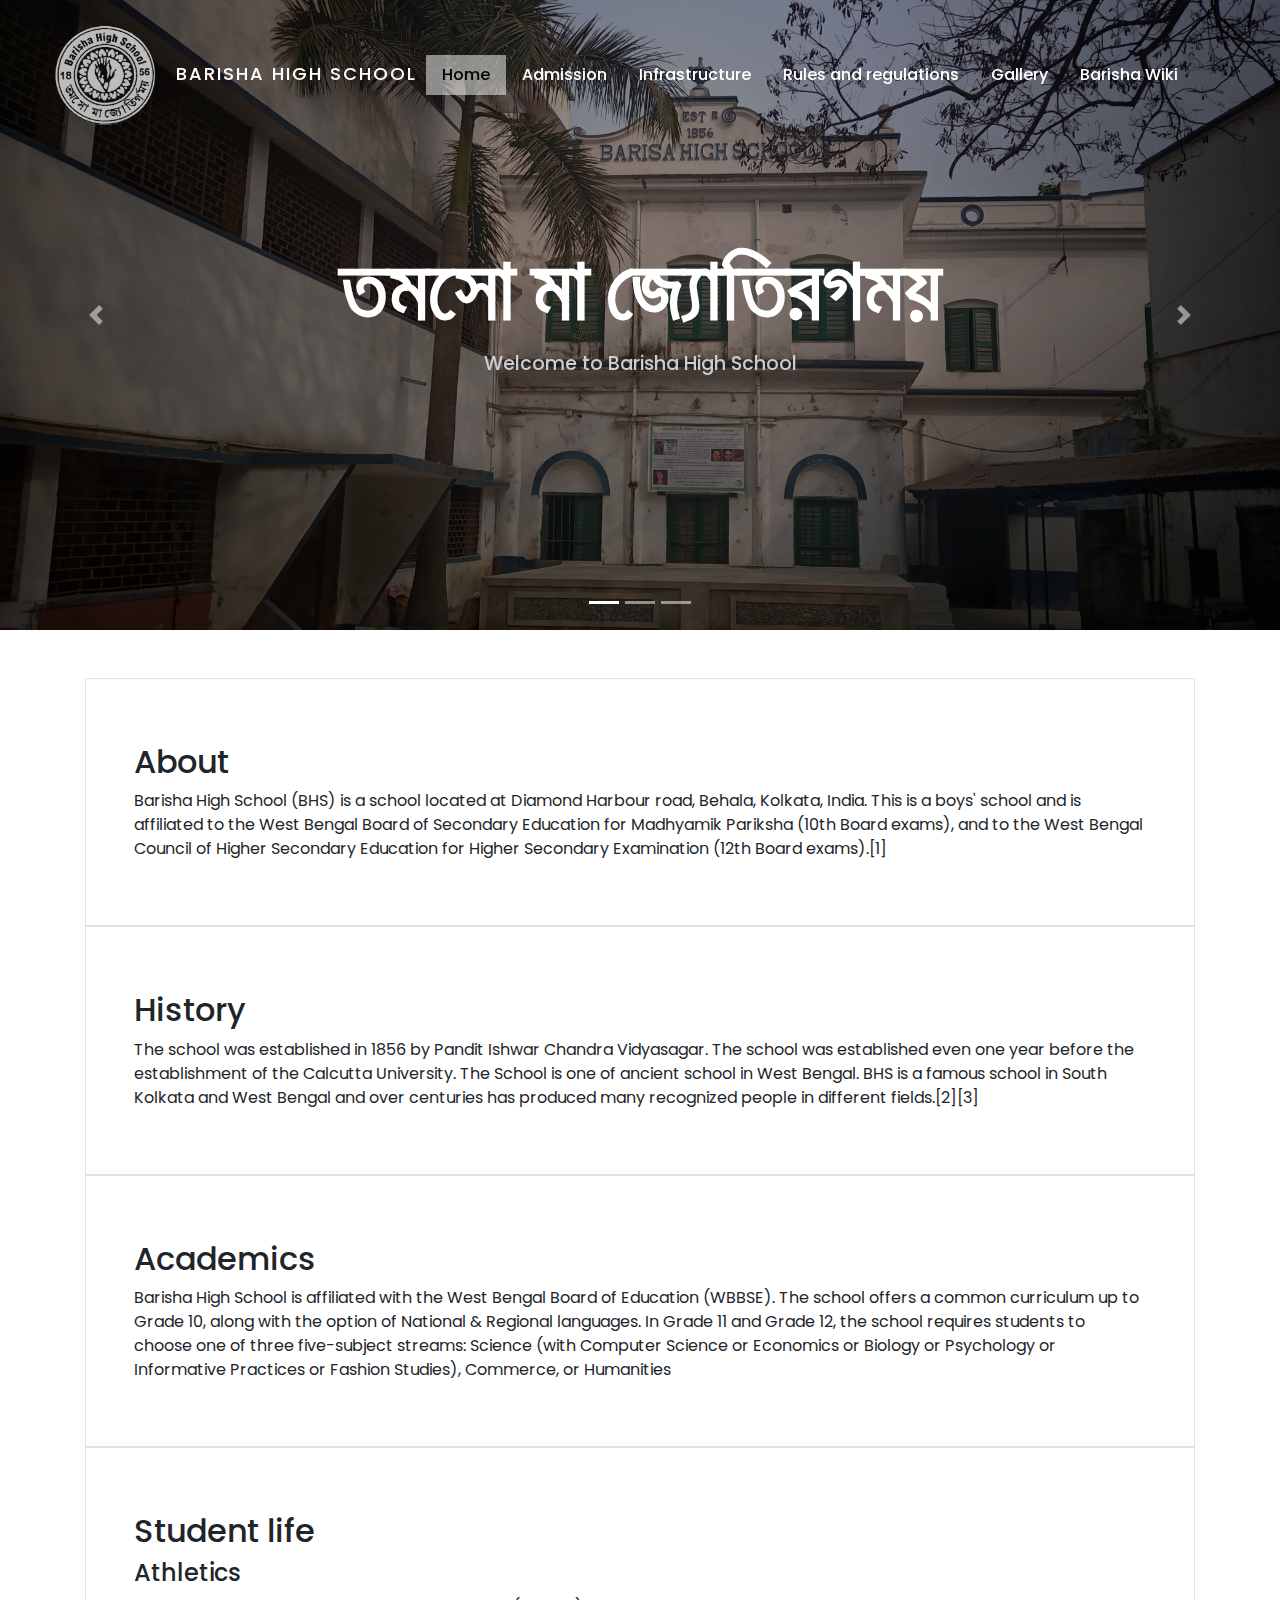
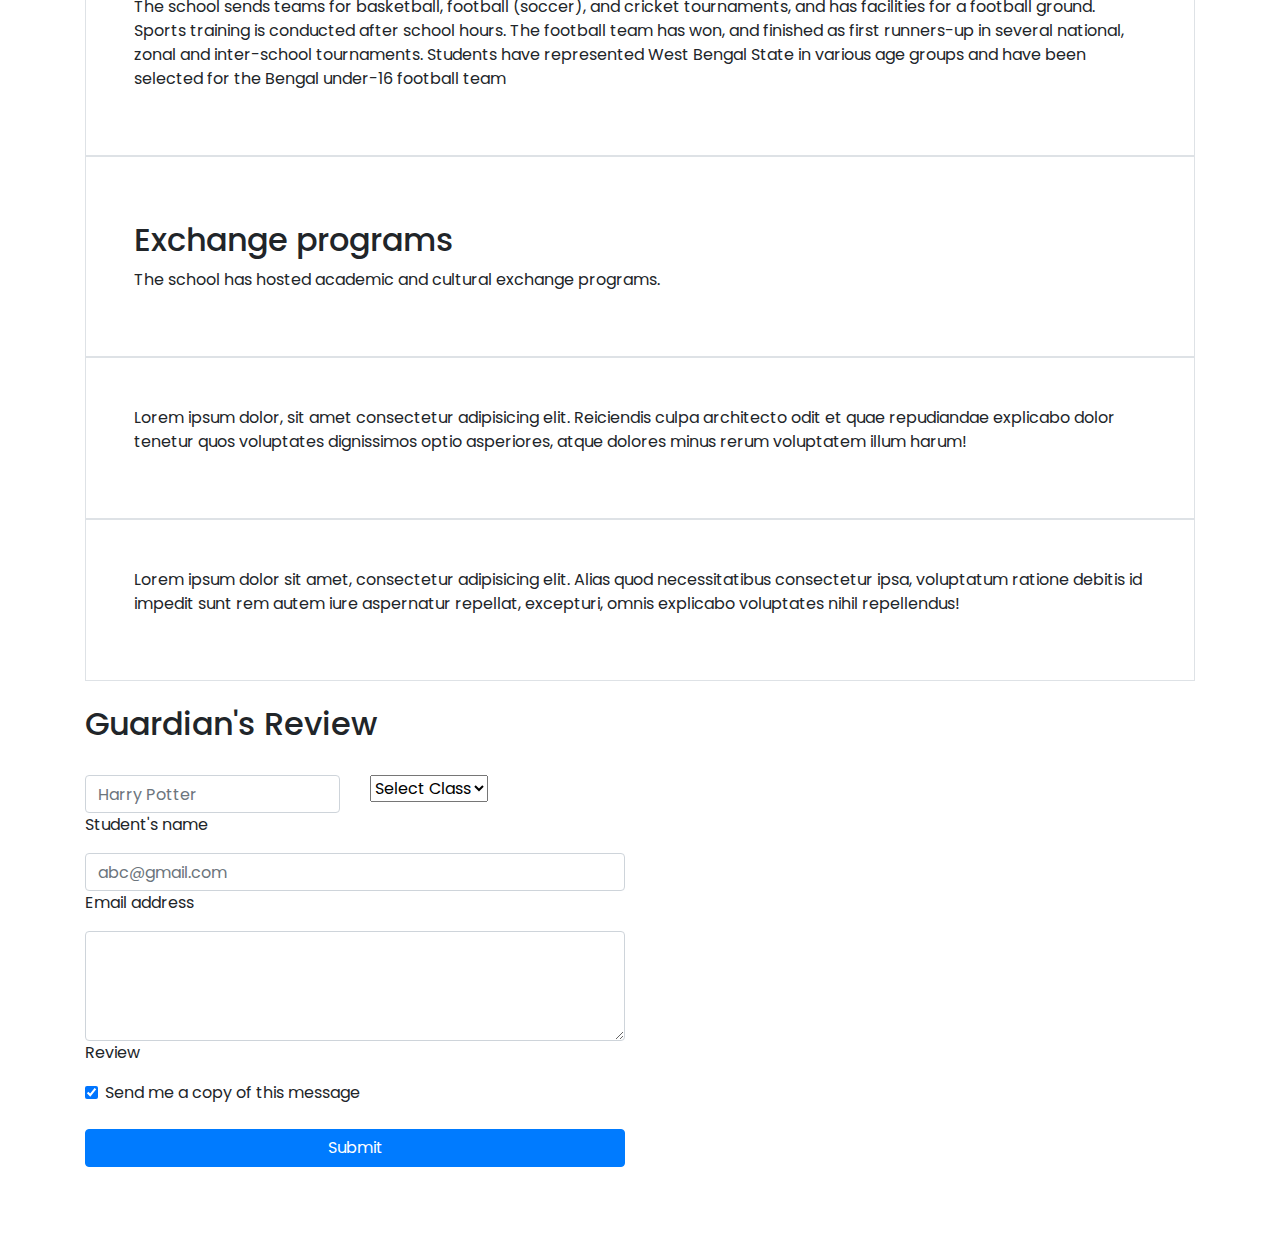
<file: index.html>
<!DOCTYPE html>
<html>
<head>
	<meta charset="utf-8" />
	<title>Landing page</title>
	<!-- bootstrap cdn -->
	<link rel="stylesheet" type="text/css" href="https://stackpath.bootstrapcdn.com/bootstrap/4.4.1/css/bootstrap.min.css"/>
	<!-- font awesome cdn -->
	<link rel="stylesheet" type="text/css" href="https://stackpath.bootstrapcdn.com/font-awesome/4.7.0/css/font-awesome.min.css"/>
	<!-- style.css -->
	<link rel="stylesheet" type="text/css" href="style - Copy.css"/>
	<!-- jquery cdn -->
	<script type="text/javascript" src="https://code.jquery.com/jquery-3.4.1.js"></script>
	<script type="text/javascript" src="main.js"></script>
</head>
<body>

	<div class="container-fluid">
		<div class="row">
			<div class="col-md-12 navbar">
                <div class="logo">
                <img class="logo" src="circle-cropped.png" alt="" width="100" height="100" class="d-inline-block align-text-top">
&nbsp;
                <a class="main" href="index.html"></a>Barisha High School</a>
            </div>
				<!-- <ul class="navbar fixed-top navbar-expand-lg navbar-dark p-md-2"> -->
					<ul class="nav">
						<li class="nav-item dropdown active">
							<a class="nav-link " href="#" data-bs-toggle="dropdown">  Home </a>
							<ul class="dropdown-menu fade-up">
							  <li><a class="dropdown-item" href="#section_1"> About </a></li>
							  <li><a class="dropdown-item" href="#section_2"> History </a></li>
							  <li><a class="dropdown-item" href="#section_3"> Academics </a></li>
							  <li><a class="dropdown-item" href="#section_4"> Student life </a></li>
							  <li><a class="dropdown-item" href="#section_5"> Exchange programs </a></li>
							  <li><a class="dropdown-item" href="#section_6"> Contact form </a></li>
							</ul>
						</li>
						<li class="nav-item dropdown">
							<a class="nav-link " href="#" data-bs-toggle="dropdown">  Admission  </a>
							<ul class="dropdown-menu fade-up">
							  <li><a class="dropdown-item" href="#section_1"> Class V </a></li>
							  <li><a class="dropdown-item" href="#section_4"> Class XI </a></li>
							</ul>
						</li>
						<li class="nav-item dropdown">
							<a class="nav-link " href="Infrastructure.html" data-bs-toggle="dropdown"> Infrastructure </a>
							<ul class="dropdown-menu fade-up">
							  <li><a class="dropdown-item" href="Infrastructure.html#section_1"> Library </a></li>
							  <li><a class="dropdown-item" href="Infrastructure.html#section_2"> Computer Lab </a></li>
							  <li><a class="dropdown-item" href="Infrastructure.html#section_3"> Chemistry lab </a></li>
							  <li><a class="dropdown-item" href="Infrastructure.html#section_4"> Physics lab </a></li>
							  <li><a class="dropdown-item" href="Infrastructure.html#section_5"> Biology lab </a></li>
							  <li><a class="dropdown-item" href="Infrastructure.html#section_5"> Sports ground </a></li>
							</ul>
						</li>
						<li class="nav-item dropdown">
							<a class="nav-link " href="Rules and regulations.html" data-bs-toggle="dropdown">  Rules and regulations  </a>
							<ul class="dropdown-menu fade-up">
							  <li><a class="dropdown-item" href="Rules and regulations.html#section_1"> School timing </a></li>
							  <li><a class="dropdown-item" href="Rules and regulations.html#section_10"> Visiting hours </a></li>
							  <li><a class="dropdown-item" href="Rules and regulations.html#section_11"> School uniform </a></li>
							  <li><a class="dropdown-item" href="Rules and regulations.html#section_12"> General code of conduct </a></li>
							  <li><a class="dropdown-item" href="Rules and regulations.html#section_13"> Prayers  </a></li>
							</ul>
						</li>
						<li class="nav-item dropdown">
							<a class="nav-link " href="gallery.html" data-bs-toggle="dropdown">  Gallery  </a>
							<!-- <ul class="dropdown-menu fade-up">
							  <li><a class="dropdown-item" href="#section_1"> About </a></li>
							  <li><a class="dropdown-item" href="#section_2"> History </a></li>
							  <li><a class="dropdown-item" href="#section_3"> Academics </a></li>
							  <li><a class="dropdown-item" href="#section_4"> Student life </a></li>
							  <li><a class="dropdown-item" href="#section_5"> Exchange programs </a></li>
							</ul> -->
						</li>
						<li class="nav-item dropdown">
							<a class="nav-link " href="#" data-bs-toggle="dropdown">  Barisha Wiki  </a>
							<ul class="dropdown-menu fade-up">
								<li><a class="dropdown-item" href="https://en.wikipedia.org/wiki/Barisha_High_School">Wikipedia </a></li>
								<li><a class="dropdown-item" href="https://www.facebook.com/BarishaHighSchool/">facebook </a></li>
							  <li><a class="dropdown-item" href="https://www.collegeadmission.in/Schools/Schools_By_State/West_Bengal/Barisha_High_School.shtml"> College admission </a></li>
							  <li><a class="dropdown-item" href="https://schoolconnects.in/schools/barisha-high-school-sarada-pally-1087-admission"> School connects </a></li>
							  <li><a class="dropdown-item" href="https://www.icbse.com/schools/barisha-high-school-11q4k6">icbse </a></li>
							  <li><a class="dropdown-item" href="https://www.justdial.com/Kolkata/Barisha-High-School-Nr-Behala-Chowrasta-Barisha/033P7450067_BZDET"> justdial </a></li>
							  <li><a class="dropdown-item" href="https://www.indiastudychannel.com/schools/34576-barisha-high-school-kolkata"> Industry Channel </a></li>
							</ul>
						</li>	
					</ul>
					</div>
			

			<!-- slider banner	 -->

			<div id="carouselExampleIndicators" class="carousel slide" data-ride="carousel">
			  <ol class="carousel-indicators">
			    <li data-target="#carouselExampleIndicators" data-slide-to="0" class="active"></li>
			    <li data-target="#carouselExampleIndicators" data-slide-to="1"></li>
			    <li data-target="#carouselExampleIndicators" data-slide-to="2"></li>
			  </ol>
			  <div class="carousel-inner">
			    <div class="carousel-item active">
			    	<div class="info">
			      		<h1>তমসো মা জ্যোতিরগময়</h1>
			      		<p>Welcome to Barisha High School</p>
			      	</div>
			    </div>
			    <div class="carousel-item"> 
			    	<div class="info">
			      		<h1>School Campus</h1>
			      		<p>Lorem ipsum dolor sit amet, consectetur adipisicing elit</p>
			      	</div>
			    </div>
			    <div class="carousel-item">
			    	<div class="info">
			      		<h1>School Band</h1>
			      		<p>Lorem ipsum dolor sit amet, consectetur adipisicing elit</p>
			      	</div>
			    </div>
			  </div>
			  <a class="carousel-control-prev" href="#carouselExampleIndicators" role="button" data-slide="prev">
			    <span class="carousel-control-prev-icon" aria-hidden="true"></span>
			    <span class="sr-only">Previous</span>
			  </a>
			  <a class="carousel-control-next" href="#carouselExampleIndicators" role="button" data-slide="next">
			    <span class="carousel-control-next-icon" aria-hidden="true"></span>
			    <span class="sr-only">Next</span>
			  </a>
			</div>
		</div>
	</div>
<!-- fixed scrollspy button -->
	<!-- <a href="#" class="gotopbtn" id="bt"> <i class="fas fa-angle-double-up"></i> </a> -->

<div class="scrolltop" onclick="scrolltotop();"></div> 
<selection>
    <div class="container my-5 d-grid gap-5">
		<article id="section_1"></article>
        <div class="p-5 border">
            <p>
                <h2>About
                </h2>
            Barisha High School (BHS) is a school located at Diamond Harbour road, Behala, Kolkata, India.
            This is a boys' school and is affiliated to the West Bengal Board of Secondary Education for Madhyamik Pariksha (10th Board exams),
            and to the West Bengal Council of Higher Secondary Education for Higher Secondary Examination (12th Board exams).[1]
            </p>
		</div>
		<article id="section_2"></article>
        <div class="p-5 border">
            <p>
                <h2>History</h2>
        The school was established in 1856 by Pandit Ishwar Chandra Vidyasagar.
        The school was established even one year before the establishment of the Calcutta University. 
        The School is one of ancient school in West Bengal. 
        BHS is a famous school in South Kolkata and West Bengal and over centuries has produced many recognized people in different fields.[2][3]
            </p>
        </div>
        <div class="p-5 border">
			<article id="section_3"></article>
            <p>
                <h2>Academics</h2>
        Barisha High School is affiliated with the West Bengal Board of Education (WBBSE). 
        The school offers a common curriculum up to Grade 10, along with the option of National & Regional languages. 
        In Grade 11 and Grade 12, the school requires students to choose one of three five-subject streams: Science (with Computer Science or Economics or Biology or Psychology or Informative Practices or Fashion Studies), Commerce, or Humanities
            </p>
        </div>
        <div class="p-5 border">
			<article id="section_4"></article>
            <p>
                <h2>Student life</h2>
                <h4>Athletics</h4>
                The school sends teams for basketball, football (soccer), and cricket tournaments,
                and has facilities for a football ground. Sports training is conducted after school hours.
                The football team has won, and finished as first runners-up in several national, zonal and inter-school tournaments. Students have represented West Bengal State in various age groups and have been selected for the Bengal under-16 football team 
            </p>
		</div>
		<article id="section_5"></article>
        <div class="p-5 border">
            <p>
                <h2>Exchange programs</h2>
        The school has hosted academic and cultural exchange programs.
            </p>
		</div>
		<article id="section_6"></article>
        <div class="p-5 border">
            <p>
                Lorem ipsum dolor, sit amet consectetur adipisicing elit. Reiciendis culpa architecto odit et quae repudiandae explicabo dolor tenetur quos voluptates dignissimos optio asperiores, atque dolores minus rerum voluptatem illum harum!
            </p>
		</div>
		<article id="section_7"></article>
        <div class="p-5 border">
            <p>
                Lorem ipsum dolor sit amet, consectetur adipisicing elit. Alias quod necessitatibus consectetur ipsa, voluptatum ratione debitis id impedit sunt rem autem iure aspernatur repellat, excepturi, omnis explicabo voluptates nihil repellendus!
            </p>
		</div>
		
	</selection>

		
<!-- <script type="text/javascript">
window.addEventListener('scroll',function(){
	var scroll =document.querySelector('.scrolltop');
	scroll.classList.toggle("active",window.scrollY>500);
})

function scrolltotop(){
	window.scrollTo({
		top: 0
	})
}
</script> -->



	<!-- scripts -->
	<!-- bootstrap javascript cdn -->
	<script type="text/javascript" src="https://stackpath.bootstrapcdn.com/bootstrap/4.4.1/js/bootstrap.min.js"></script>



	<!-- HOVER ON NAVBAR ITEMS -->
	<!-- <script>
		
		document.addEventListener("DOMContentLoaded", function(){
// make it as accordion for smaller screens
if (window.innerWidth > 992) {

	document.querySelectorAll('.navbar .nav-item').forEach(function(everyitem){

		everyitem.addEventListener('mouseover', function(e){

			let el_link = this.querySelector('a[data-bs-toggle]');

			if(el_link != null){
				let nextEl = el_link.nextElementSibling;
				el_link.classList.add('show');
				nextEl.classList.add('show');
			}

		});
		everyitem.addEventListener('mouseleave', function(e){
			let el_link = this.querySelector('a[data-bs-toggle]');

			if(el_link != null){
				let nextEl = el_link.nextElementSibling;
				el_link.classList.remove('show');
				nextEl.classList.remove('show');
			}


		})
	});

}
// end if innerWidth
}); 
// DOMContentLoaded  end


	</script> -->


<!-- SCROLLSPY -->
<!-- <script type="text/javascript">
	document.addEventListener("DOMContentLoaded", function(){
		
		var scrollSpy = new bootstrap.ScrollSpy(document.body, {
		  target: '#nav-link',
		  offset: 200
		})

		// add padding top to show content behind navbar
		navbar_height = document.querySelector('.navbar').offsetHeight;
		document.body.style.paddingTop = navbar_height + 'px';

	}); 
	// DOMContentLoaded  end
</script> -->

<!-- Form -->
<br>
<article id="section_2"></article>

<div class="row">
<!-- Form -->
<div class="col-12 col-sm-6">
	<h2>Guardian's Review</h2>
	<br>
	<form action="leavemsg.php" method="post">
	<!-- Name input -->
	<div class="row">
	<div class="col-6 col-sm-6">
	<div class="form-outline mb-2">
	  <input type="text" name="name" id="form4Example1" class="form-control" placeholder="Harry Potter" required/>
	  <label class="form-label" for="form4Example1">Student's name</label>
	</div>
</div>
<div class="col-6 col-sm-6">
	<div class="form-outline mb-2">
		<select class="form-select" name="class" aria-label="Default select example" required>
			<option selected>Select Class</option>
			<option value="1">Class V</option>
			<option value="2">Class VI</option>
			<option value="3">Class VII</option>
			<option value="1">Class VIII</option>
			<option value="2">Class IX</option>
			<option value="3">Class X</option>
			<option value="1">Class XI</option>
			<option value="2">Class XII</option>
		  </select>
	</div>
</div>

</div>
	<!-- Email input -->
	<div class="form-outline mb-2">
	  <input type="email" name="email" id="form4Example2" class="form-control" placeholder="abc@gmail.com" required>
	  <label class="form-label" for="form4Example2">Email address</label>
	</div>
  
	<!-- Message input -->
	<div class="form-outline mb-2">
	  <textarea class="form-control" name="review"id="form4Example3" rows="4"></textarea>
	  <label class="form-label" for="form4Example3">Review</label>
	</div>
  
	<!-- Checkbox -->
	<div class="form-check d-flex justify-content-left mb-4">
	  <input
		class="form-check-input me-2"
		type="checkbox"
		value=""
		id="form4Example4"
		checked
	  />
	  <label class="form-check-label" for="form4Example4">
		Send me a copy of this message
	  </label>
	</div>
  
	<!-- Submit button -->
	<button type="submit" class="btn btn-primary btn-block mb-4">Submit</button>
  </form>
</div>
<div class="col-12 col-sm-6">
	<iframe src="https://www.google.com/maps/embed?pb=!1m14!1m8!1m3!1d14745.742878911047!2d88.3138786!3d22.4878297!3m2!1i1024!2i768!4f13.1!3m3!1m2!1s0x0%3A0xae25615f72255122!2sBarisha%20High%20School!5e0!3m2!1sen!2sin!4v1627479290423!5m2!1sen!2sin" width="600" height="450" style="border:0;" allowfullscreen="" loading="lazy"></iframe>
  </div>
</div>

</body>
</html>
</file>
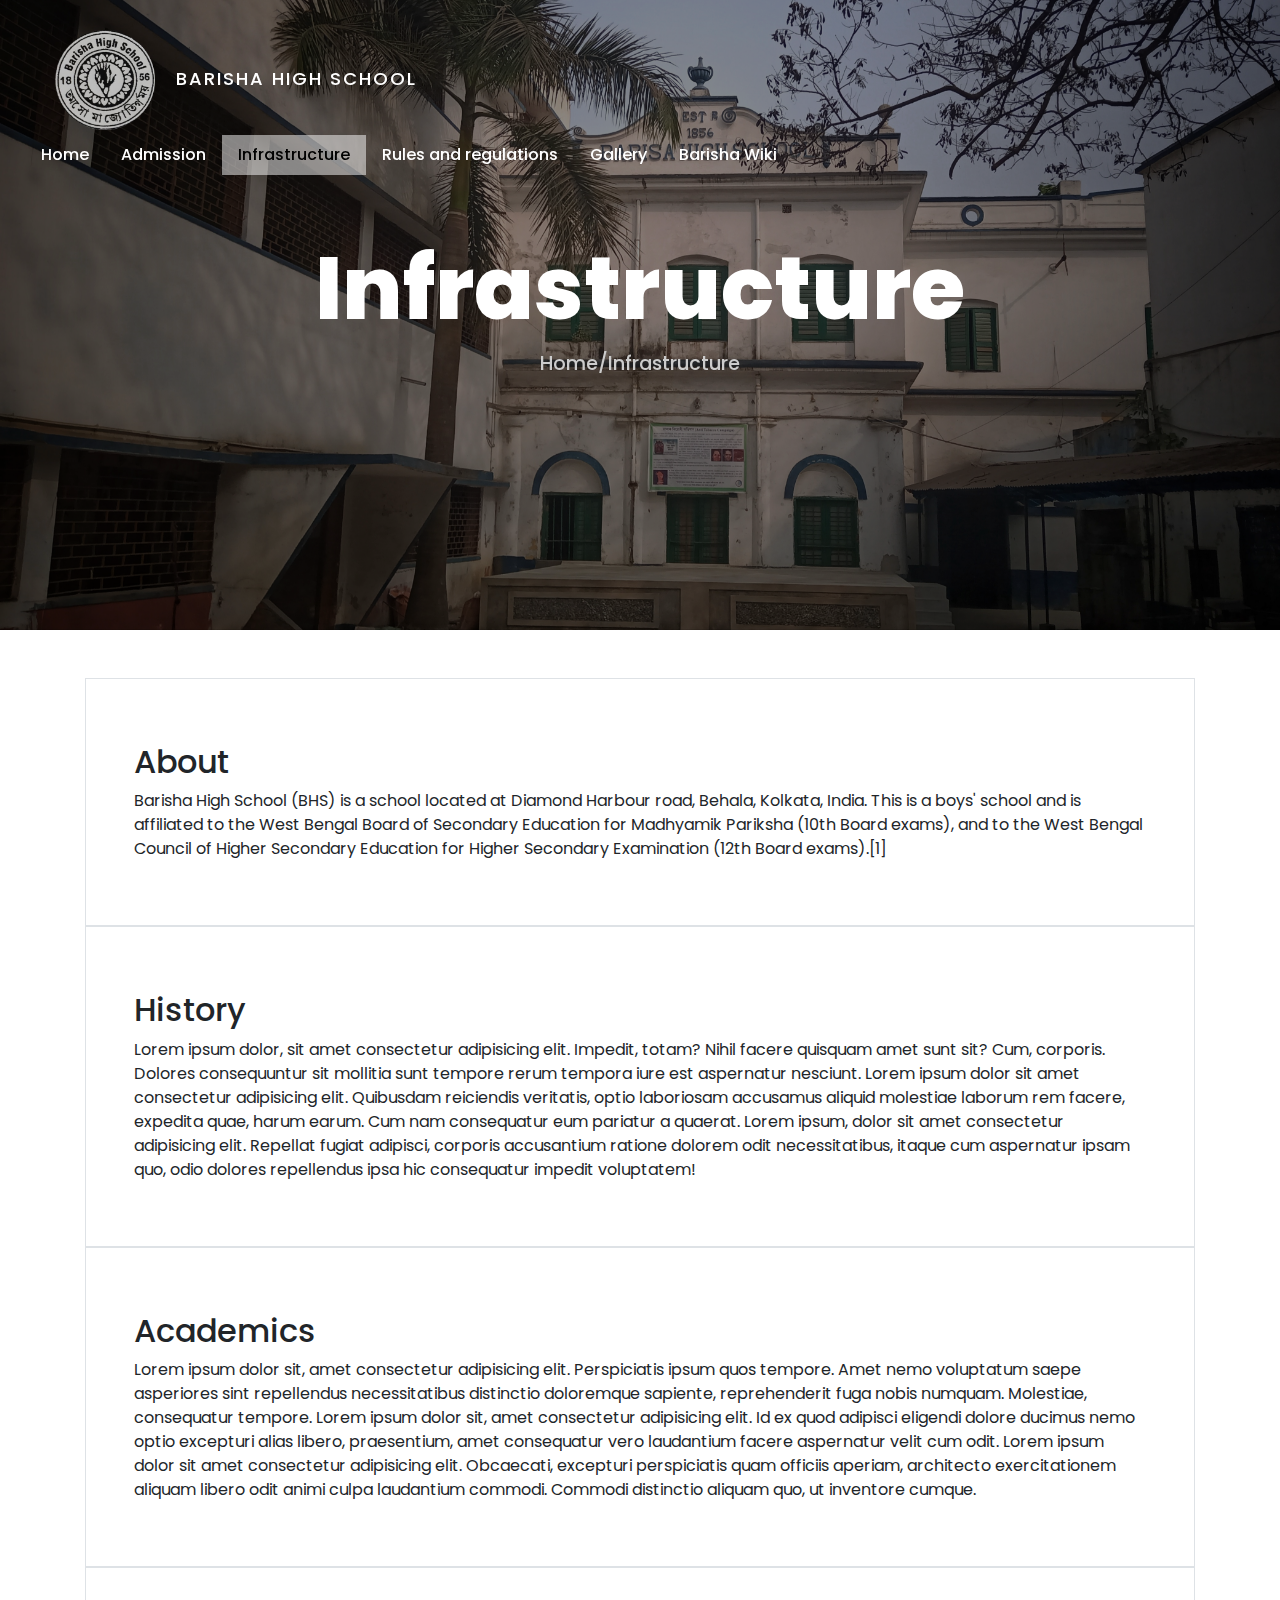
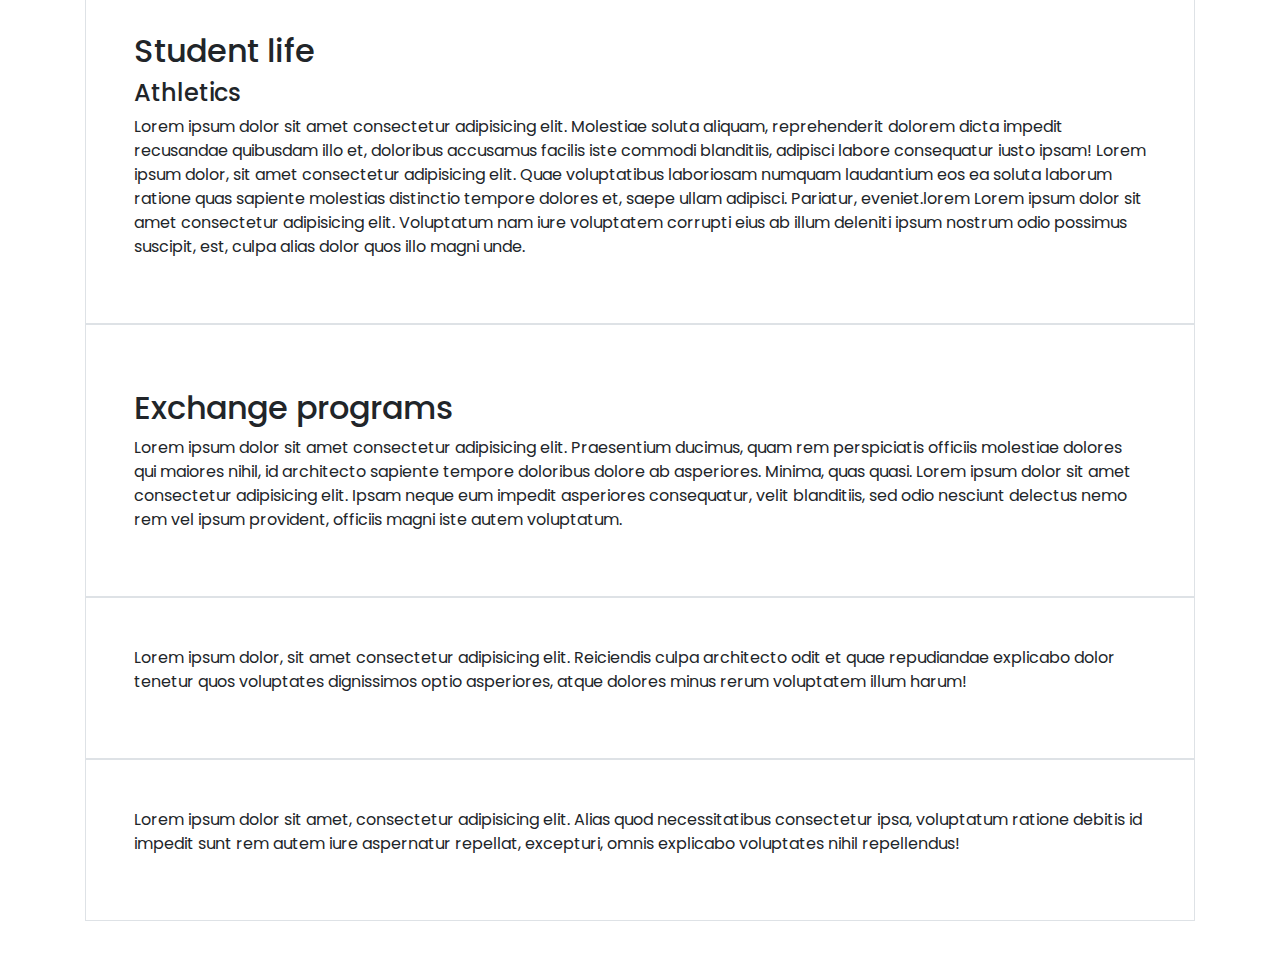
<file: Infrastructure.html>
<!DOCTYPE html>
<html>
<head>
	<meta charset="utf-8"/>
	<title>Infrastructure</title>
	<!-- bootstrap cdn -->
	<link rel="stylesheet" type="text/css" href="https://stackpath.bootstrapcdn.com/bootstrap/4.4.1/css/bootstrap.min.css"/>
	<!-- font awesome cdn -->
	<link rel="stylesheet" type="text/css" href="https://stackpath.bootstrapcdn.com/font-awesome/4.7.0/css/font-awesome.min.css"/>
	<!-- style.css -->
	<link rel="stylesheet" type="text/css" href="Rules and regulations.css"/>
	<!-- jquery cdn -->
	<script type="text/javascript" src="https://code.jquery.com/jquery-3.4.1.js"></script>
    <script type="text/javascript" src="main.js"></script>
</head>
<body>

	<div class="container-fluid">
		<div class="row">
			<div class="col-md-12 navbar">
                <div class="logo navbar-brand text-white offset-md-2">
                <img class="logo" src="circle-cropped.png" alt="" width="100" height="100" class="d-inline-block align-text-top">
                &nbsp;
                <a href="index.html"></a>Barisha High School</a>
            </div>
				<!-- <ul class="navbar fixed-top navbar-expand-lg navbar-dark p-md-2"> -->
                    <ul class="nav">
						<li class="nav-item dropdown">
							<a class="nav-link " href="index.html" data-bs-toggle="dropdown">  Home  </a>
							<ul class="dropdown-menu fade-up">
							  <li><a class="dropdown-item" href="index.html#section_1"> About </a></li>
							  <li><a class="dropdown-item" href="index.html#section_2"> History </a></li>
							  <li><a class="dropdown-item" href="index.html#section_3"> Academics </a></li>
							  <li><a class="dropdown-item" href="index.html#section_4"> Student life </a></li>
							  <li><a class="dropdown-item" href="index.html#section_5"> Exchange programs </a></li>
							  <li><a class="dropdown-item" href="index.html#section_6"> Contact form </a></li>
							</ul>
						</li>
						<li class="nav-item dropdown">
							<a class="nav-link " href="#" data-bs-toggle="dropdown">  Admission  </a>
							<ul class="dropdown-menu fade-up">
							  <li><a class="dropdown-item" href="#section_1"> Class V </a></li>
							  
							  <li><a class="dropdown-item" href="#section_3"> Class XI </a></li>
							  
							</ul>
						</li>
						<li class="nav-item dropdown active">
							<a class="nav-link " href="Infrastructure.html" data-bs-toggle="dropdown"> Infrastructure </a>
							<ul class="dropdown-menu fade-up">
							  <li><a class="dropdown-item" href="Infrastructure.html#section_1"> Library </a></li>
							  <li><a class="dropdown-item" href="Infrastructure.html#section_2"> Computer Lab </a></li>
							  <li><a class="dropdown-item" href="Infrastructure.html#section_3"> Chemistry lab </a></li>
							  <li><a class="dropdown-item" href="Infrastructure.html#section_4"> Physics lab </a></li>
							  <li><a class="dropdown-item" href="Infrastructure.html#section_5"> Biology lab </a></li>
							  <li><a class="dropdown-item" href="Infrastructure.html#section_5"> Sports ground </a></li>
							</ul>
						</li>
						<li class="nav-item dropdown">
							<a class="nav-link " href="Rules and regulations.html" data-bs-toggle="dropdown">  Rules and regulations  </a>
							<ul class="dropdown-menu fade-up">
							  <li><a class="dropdown-item" href="Rules and regulations.html#section_1"> School timing </a></li>
							  <li><a class="dropdown-item" href="Rules and regulations.html#section_10"> Visiting hours </a></li>
							  <li><a class="dropdown-item" href="Rules and regulations.html#section_11"> School uniform </a></li>
							  <li><a class="dropdown-item" href="Rules and regulations.html#section_12"> General code of conduct </a></li>
							  <li><a class="dropdown-item" href="Rules and regulations.html#section_13"> Prayers  </a></li>
							</ul>
						</li>
						<li class="nav-item dropdown">
							<a class="nav-link " href="gallery.html" data-bs-toggle="dropdown">  Gallery  </a>
							<!-- <ul class="dropdown-menu fade-up">
							  <li><a class="dropdown-item" href="#section_1"> About </a></li>
							  <li><a class="dropdown-item" href="#section_2"> History </a></li>
							  <li><a class="dropdown-item" href="#section_3"> Academics </a></li>
							  <li><a class="dropdown-item" href="#section_4"> Student life </a></li>
							  <li><a class="dropdown-item" href="#section_5"> Exchange programs </a></li>
							</ul> -->
						</li>
						<li class="nav-item dropdown">
							<a class="nav-link " href="#" data-bs-toggle="dropdown">  Barisha Wiki  </a>
							<ul class="dropdown-menu fade-up">
								<li><a class="dropdown-item" href="https://en.wikipedia.org/wiki/Barisha_High_School">Wikipedia </a></li>
								<li><a class="dropdown-item" href="https://www.facebook.com/BarishaHighSchool/">facebook </a></li>
							  <li><a class="dropdown-item" href="https://www.collegeadmission.in/Schools/Schools_By_State/West_Bengal/Barisha_High_School.shtml"> College admission </a></li>
							  <li><a class="dropdown-item" href="https://schoolconnects.in/schools/barisha-high-school-sarada-pally-1087-admission"> School connects </a></li>
							  <li><a class="dropdown-item" href="https://www.icbse.com/schools/barisha-high-school-11q4k6">icbse </a></li>
							  <li><a class="dropdown-item" href="https://www.justdial.com/Kolkata/Barisha-High-School-Nr-Behala-Chowrasta-Barisha/033P7450067_BZDET"> justdial </a></li>
							  <li><a class="dropdown-item" href="https://www.indiastudychannel.com/schools/34576-barisha-high-school-kolkata"> Industry Channel </a></li>
							</ul>
						</li>
						
						
				</ul>
            </div>

            <!-- <div class="image">
                <img class="image_img" alt="Bricks">
                <div class="image__overlay image__overlay--primary">
                    <div class="image__title">Rules and regulations</div>
                    <p class="image__description">
                        Here we have a brick wall.
                    </p>
                </div>
            </div> -->

			
			<div id="carouselExampleIndicators" class="carousel slide" >
				<!-- <ol class="carousel-indicators"> -->
				  <!-- <li data-target="#carouselExampleIndicators" data-slide-to="0" class="active"></li>
				  <li data-target="#carouselExampleIndicators" data-slide-to="1"></li>
				  <li data-target="#carouselExampleIndicators" data-slide-to="2"></li> -->
				<!-- </ol> -->
				<div class="carousel-inner">
				  <div class="carousel-item active">
					  <div class="info">
							<h1>Infrastructure</h1>
							<p>Home/Infrastructure</p>
						</div>
					</div>
				<!-- <a class="carousel-control-prev" href="#carouselExampleIndicators" role="button" data-slide="prev">
				  <span class="carousel-control-prev-icon" aria-hidden="true"></span>
				  <span class="sr-only">Previous</span>
				</a>
				<a class="carousel-control-next" href="#carouselExampleIndicators" role="button" data-slide="next">
				  <span class="carousel-control-next-icon" aria-hidden="true"></span>
				  <span class="sr-only">Next</span>
				</a> -->
			  </div>
		  </div>
	  </div>
			
       
			
			
	  <div class="scrolltop" onclick="scrolltotop();"></div> 
<selection >
    <div class="container my-5 d-grid gap-5">
		<article id="section_8"></article>
        <div class="p-5 border">
            <p>
                <h2>About
                </h2>
            Barisha High School (BHS) is a school located at Diamond Harbour road, Behala, Kolkata, India.
            This is a boys' school and is affiliated to the West Bengal Board of Secondary Education for Madhyamik Pariksha (10th Board exams),
            and to the West Bengal Council of Higher Secondary Education for Higher Secondary Examination (12th Board exams).[1]
            </p>
		</div>
		<article id="section_1"></article>
        <div class="p-5 border">
            <p>
                <h2>History</h2>
        Lorem ipsum dolor, sit amet consectetur adipisicing elit. Impedit, totam? Nihil facere quisquam amet sunt sit? Cum, corporis. Dolores consequuntur sit mollitia sunt tempore rerum tempora iure est aspernatur nesciunt.
		Lorem ipsum dolor sit amet consectetur adipisicing elit. Quibusdam reiciendis veritatis, optio laboriosam accusamus aliquid molestiae laborum rem facere, expedita quae, harum earum. Cum nam consequatur eum pariatur a quaerat.
		Lorem ipsum, dolor sit amet consectetur adipisicing elit. Repellat fugiat adipisci, corporis accusantium ratione dolorem odit necessitatibus, itaque cum aspernatur ipsam quo, odio dolores repellendus ipsa hic consequatur impedit voluptatem!
            </p>
        </div>
        <div class="p-5 border">
			<article id="section_2"></article>
            <p>
                <h2>Academics</h2>
        Lorem ipsum dolor sit, amet consectetur adipisicing elit. Perspiciatis ipsum quos tempore. Amet nemo voluptatum saepe asperiores sint repellendus necessitatibus distinctio doloremque sapiente, reprehenderit fuga nobis numquam. Molestiae, consequatur tempore.
		Lorem ipsum dolor sit, amet consectetur adipisicing elit. Id ex quod adipisci eligendi dolore ducimus nemo optio excepturi alias libero, praesentium, amet consequatur vero laudantium facere aspernatur velit cum odit.
		Lorem ipsum dolor sit amet consectetur adipisicing elit. Obcaecati, excepturi perspiciatis quam officiis aperiam, architecto exercitationem aliquam libero odit animi culpa laudantium commodi. Commodi distinctio aliquam quo, ut inventore cumque.
            </p>
        </div>
        <div class="p-5 border">
			<article id="section_3"></article>
            <p>
                <h2>Student life</h2>
                <h4>Athletics</h4>
                Lorem ipsum dolor sit amet consectetur adipisicing elit. Molestiae soluta aliquam, reprehenderit dolorem dicta impedit recusandae quibusdam illo et, doloribus accusamus facilis iste commodi blanditiis, adipisci labore consequatur iusto ipsam!
				Lorem ipsum dolor, sit amet consectetur adipisicing elit. Quae voluptatibus laboriosam numquam laudantium eos ea soluta laborum ratione quas sapiente molestias distinctio tempore dolores et, saepe ullam adipisci. Pariatur, eveniet.lorem
				Lorem ipsum dolor sit amet consectetur adipisicing elit. Voluptatum nam iure voluptatem corrupti eius ab illum deleniti ipsum nostrum odio possimus suscipit, est, culpa alias dolor quos illo magni unde.
            </p>
		</div>
		<article id="section_4"></article>
        <div class="p-5 border">
            <p>
                <h2>Exchange programs</h2>
        Lorem ipsum dolor sit amet consectetur adipisicing elit. Praesentium ducimus, quam rem perspiciatis officiis molestiae dolores qui maiores nihil, id architecto sapiente tempore doloribus dolore ab asperiores. Minima, quas quasi.
		Lorem ipsum dolor sit amet consectetur adipisicing elit. Ipsam neque eum impedit asperiores consequatur, velit blanditiis, sed odio nesciunt delectus nemo rem vel ipsum provident, officiis magni iste autem voluptatum.

            </p>
		</div>
		<article id="section_5"></article>
        <div class="p-5 border">
            <p>
                Lorem ipsum dolor, sit amet consectetur adipisicing elit. Reiciendis culpa architecto odit et quae repudiandae explicabo dolor tenetur quos voluptates dignissimos optio asperiores, atque dolores minus rerum voluptatem illum harum!
            </p>
		</div>
		<article id="section_6"></article>
        <div class="p-5 border">
            <p>
                Lorem ipsum dolor sit amet, consectetur adipisicing elit. Alias quod necessitatibus consectetur ipsa, voluptatum ratione debitis id impedit sunt rem autem iure aspernatur repellat, excepturi, omnis explicabo voluptates nihil repellendus!
            </p>
		</div>
		
	</selection>
	<!-- <script type="text/javascript">
		window.addEventListener('scroll',function(){
			var scroll =document.querySelector('.scrolltop');
			scroll.classList.toggle("active",window.scrollY>500);
		})
		
		function scrolltotop(){
			window.scrollTo({
				top: 0
			})
		}
		</script> -->
		
	


	<!-- scripts -->
	<!-- bootstrap javascript cdn -->
	<!-- <script type="text/javascript" src="https://stackpath.bootstrapcdn.com/bootstrap/4.4.1/js/bootstrap.min.js"></script> -->



	<!-- HOVER ON NAVBAR ITEMS -->
	<!-- <script>
		
		document.addEventListener("DOMContentLoaded", function(){
// make it as accordion for smaller screens
if (window.innerWidth > 992) {

	document.querySelectorAll('.navbar .nav-item').forEach(function(everyitem){

		everyitem.addEventListener('mouseover', function(e){

			let el_link = this.querySelector('a[data-bs-toggle]');

			if(el_link != null){
				let nextEl = el_link.nextElementSibling;
				el_link.classList.add('show');
				nextEl.classList.add('show');
			}

		});
		everyitem.addEventListener('mouseleave', function(e){
			let el_link = this.querySelector('a[data-bs-toggle]');

			if(el_link != null){
				let nextEl = el_link.nextElementSibling;
				el_link.classList.remove('show');
				nextEl.classList.remove('show');
			}


		})
	});

}
// end if innerWidth
}); 
// DOMContentLoaded  end


	</script> -->


<!-- SCROLLSPY -->
<!-- <script type="text/javascript">
	document.addEventListener("DOMContentLoaded", function(){
		
		var scrollSpy = new bootstrap.ScrollSpy(document.body, {
		  target: '#nav-link',
		  offset: 200
		})

		// add padding top to show content behind navbar
		navbar_height = document.querySelector('.navbar').offsetHeight;
		document.body.style.paddingTop = navbar_height + 'px';

	}); 
	// DOMContentLoaded  end
</script> -->







</body>
</html>
</file>
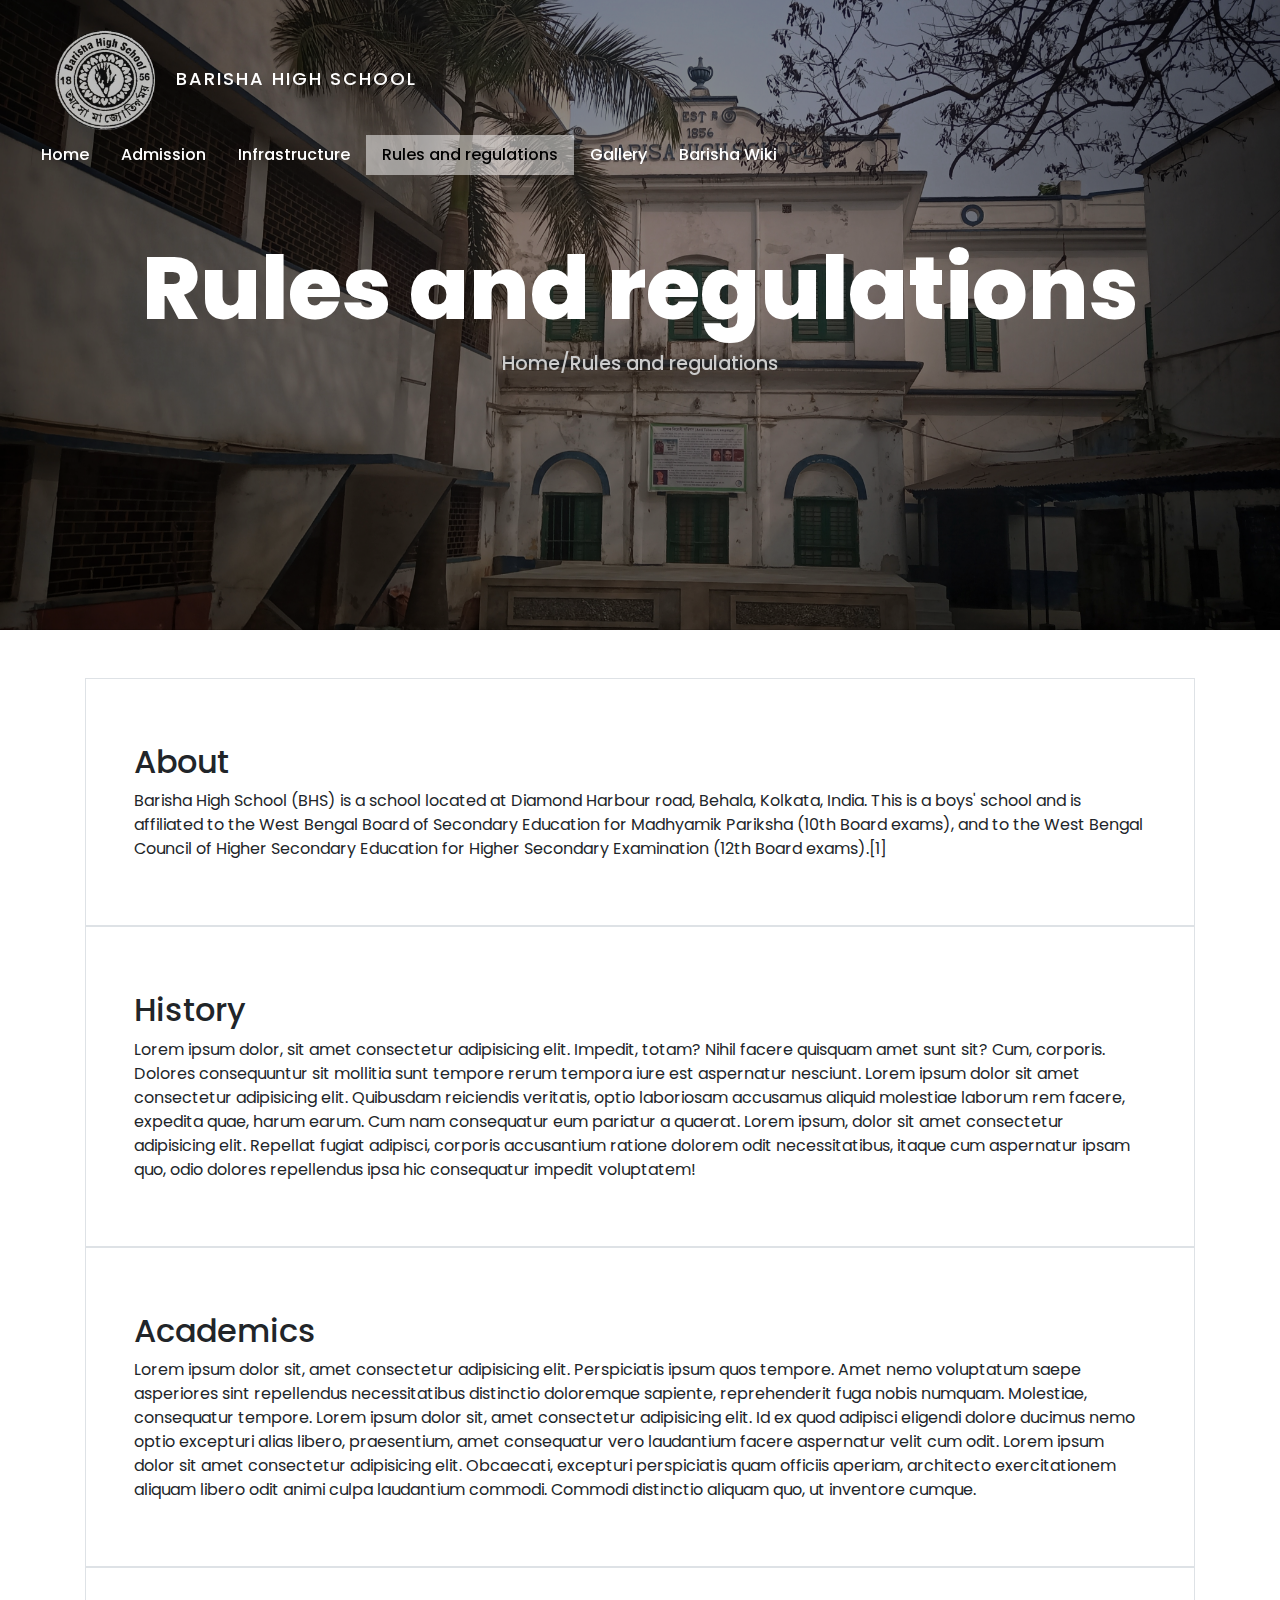
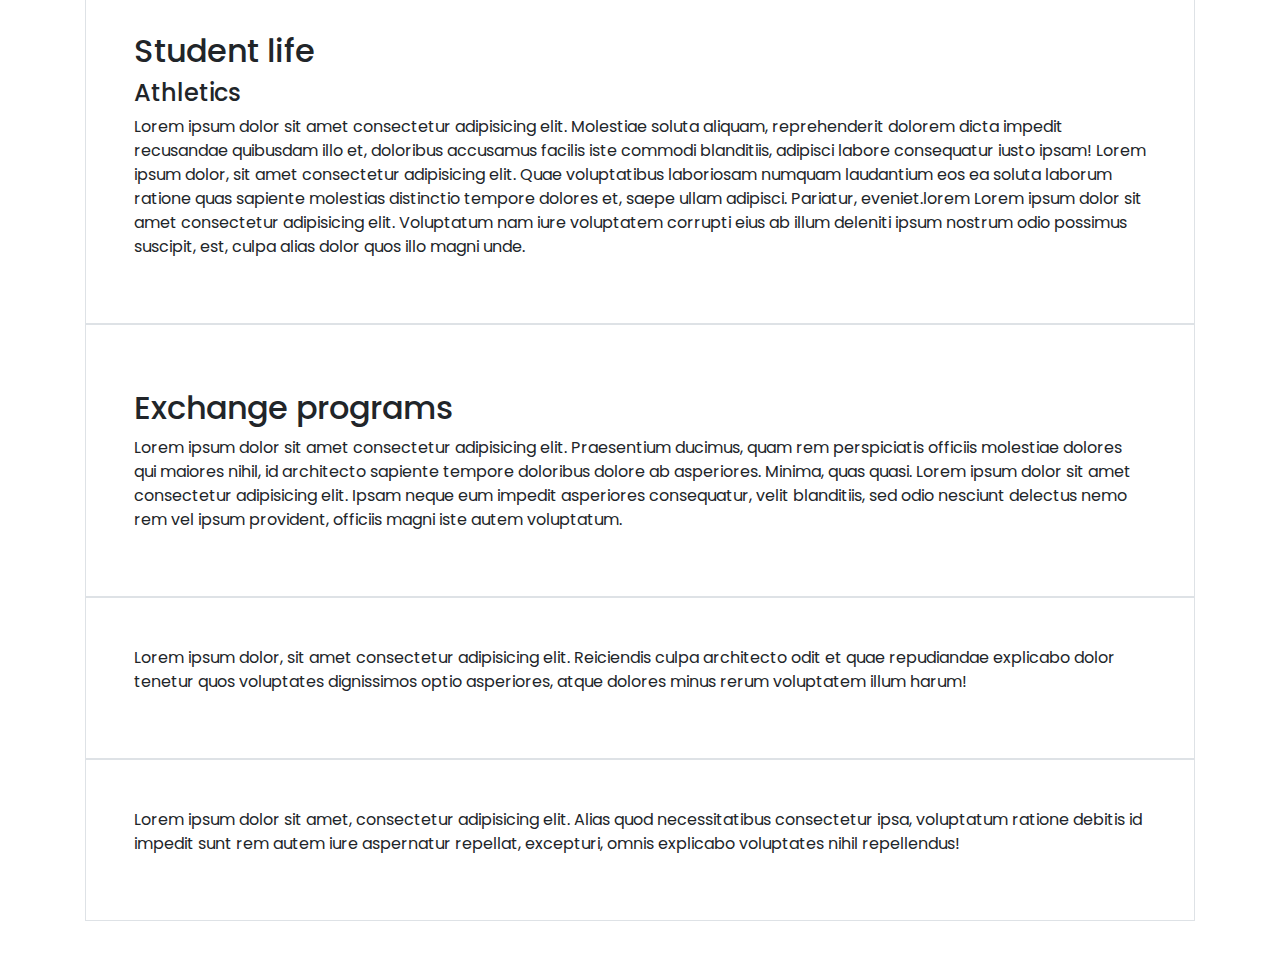
<file: Rules and regulations.html>
<!DOCTYPE html>
<html>
<head>
	<meta charset="utf-8"/>
	<title>Rules and regulations</title>
	<!-- bootstrap cdn -->
	<link rel="stylesheet" type="text/css" href="https://stackpath.bootstrapcdn.com/bootstrap/4.4.1/css/bootstrap.min.css"/>
	<!-- font awesome cdn -->
	<link rel="stylesheet" type="text/css" href="https://stackpath.bootstrapcdn.com/font-awesome/4.7.0/css/font-awesome.min.css"/>
	<!-- style.css -->
	<link rel="stylesheet" type="text/css" href="Rules and regulations.css"/>
	<!-- jquery cdn -->
	<script type="text/javascript" src="https://code.jquery.com/jquery-3.4.1.js"></script>
	<script type="text/javascript" src="main.js"></script>
</head>
<body>

	<div class="container-fluid">
		<div class="row">
			<div class="col-md-12 navbar">
                <div class="logo navbar-brand text-white offset-md-2">
                <img class="logo" src="circle-cropped.png" alt="" width="100" height="100" class="d-inline-block align-text-top">
                &nbsp;
                <a href="index.html"></a>Barisha High School</a>
            </div>
				<!-- <ul class="navbar fixed-top navbar-expand-lg navbar-dark p-md-2"> -->
					<ul class="nav">
						<li class="nav-item dropdown">
							<a class="nav-link " href="index.html" data-bs-toggle="dropdown">  Home  </a>
							<ul class="dropdown-menu fade-up">
							  <li><a class="dropdown-item" href="index.html#section_1"> About </a></li>
							  <li><a class="dropdown-item" href="index.html#section_2"> History </a></li>
							  <li><a class="dropdown-item" href="index.html#section_3"> Academics </a></li>
							  <li><a class="dropdown-item" href="index.html#section_4"> Student life </a></li>
							  <li><a class="dropdown-item" href="index.html#section_5"> Exchange programs </a></li>
							  <li><a class="dropdown-item" href="index.html#section_6"> Contact form </a></li>
							</ul>
						</li>
						<li class="nav-item dropdown">
							<a class="nav-link " href="#" data-bs-toggle="dropdown">  Admission  </a>
							<ul class="dropdown-menu fade-up">
							  <li><a class="dropdown-item" href="#section_1"> Class V </a></li>
							  <li><a class="dropdown-item" href="#section_3"> Class XI </a></li>
							</ul>
						</li>
						<li class="nav-item dropdown">
							<a class="nav-link " href="Infrastructure.html" data-bs-toggle="dropdown"> Infrastructure </a>
							<ul class="dropdown-menu fade-up">
							  <li><a class="dropdown-item" href="Infrastructure.html#section_1"> Library </a></li>
							  <li><a class="dropdown-item" href="Infrastructure.html#section_2"> Computer Lab </a></li>
							  <li><a class="dropdown-item" href="Infrastructure.html#section_3"> Chemistry lab </a></li>
							  <li><a class="dropdown-item" href="Infrastructure.html#section_4"> Physics lab </a></li>
							  <li><a class="dropdown-item" href="Infrastructure.html#section_5"> Biology lab </a></li>
							  <li><a class="dropdown-item" href="Infrastructure.html#section_5"> Sports ground </a></li>
							</ul>
						</li>
						<li class="nav-item dropdown active">
							<a class="nav-link " href="Rules and regulations.html" data-bs-toggle="dropdown">  Rules and regulations  </a>
							<ul class="dropdown-menu fade-up">
							  <li><a class="dropdown-item" href="Rules and regulations.html#section_1"> School timing </a></li>
							  <li><a class="dropdown-item" href="Rules and regulations.html#section_10"> Visiting hours </a></li>
							  <li><a class="dropdown-item" href="Rules and regulations.html#section_11"> School uniform </a></li>
							  <li><a class="dropdown-item" href="Rules and regulations.html#section_12"> General code of conduct </a></li>
							  <li><a class="dropdown-item" href="Rules and regulations.html#section_13"> Prayers  </a></li>
							</ul>
						</li>
						<li class="nav-item dropdown">
							<a class="nav-link " href="gallery.html" data-bs-toggle="dropdown">  Gallery  </a>
							<!-- <ul class="dropdown-menu fade-up">
							  <li><a class="dropdown-item" href="#section_1"> About </a></li>
							  <li><a class="dropdown-item" href="#section_2"> History </a></li>
							  <li><a class="dropdown-item" href="#section_3"> Academics </a></li>
							  <li><a class="dropdown-item" href="#section_4"> Student life </a></li>
							  <li><a class="dropdown-item" href="#section_5"> Exchange programs </a></li>
							</ul> -->
						</li>
						<li class="nav-item dropdown">
							<a class="nav-link " href="#" data-bs-toggle="dropdown">  Barisha Wiki  </a>
							<ul class="dropdown-menu fade-up">
								<li><a class="dropdown-item" href="https://en.wikipedia.org/wiki/Barisha_High_School">Wikipedia </a></li>
								<li><a class="dropdown-item" href="https://www.facebook.com/BarishaHighSchool/">facebook </a></li>
							  <li><a class="dropdown-item" href="https://www.collegeadmission.in/Schools/Schools_By_State/West_Bengal/Barisha_High_School.shtml"> College admission </a></li>
							  <li><a class="dropdown-item" href="https://schoolconnects.in/schools/barisha-high-school-sarada-pally-1087-admission"> School connects </a></li>
							  <li><a class="dropdown-item" href="https://www.icbse.com/schools/barisha-high-school-11q4k6">icbse </a></li>
							  <li><a class="dropdown-item" href="https://www.justdial.com/Kolkata/Barisha-High-School-Nr-Behala-Chowrasta-Barisha/033P7450067_BZDET"> justdial </a></li>
							  <li><a class="dropdown-item" href="https://www.indiastudychannel.com/schools/34576-barisha-high-school-kolkata"> Industry Channel </a></li>
							</ul>
						</li>
						
						
				</ul>
            </div>

            <!-- <div class="image">
                <img class="image_img" alt="Bricks">
                <div class="image__overlay image__overlay--primary">
                    <div class="image__title">Rules and regulations</div>
                    <p class="image__description">
                        Here we have a brick wall.
                    </p>
                </div>
            </div> -->

			
			<div id="carouselExampleIndicators" class="carousel slide" >
				<!-- <ol class="carousel-indicators"> -->
				  <!-- <li data-target="#carouselExampleIndicators" data-slide-to="0" class="active"></li>
				  <li data-target="#carouselExampleIndicators" data-slide-to="1"></li>
				  <li data-target="#carouselExampleIndicators" data-slide-to="2"></li> -->
				<!-- </ol> -->
				<div class="carousel-inner">
				  <div class="carousel-item active">
					  <div class="info">
							<h1>Rules and regulations</h1>
							<p>Home/Rules and regulations</p>
						</div>
					</div>
				<!-- <a class="carousel-control-prev" href="#carouselExampleIndicators" role="button" data-slide="prev">
				  <span class="carousel-control-prev-icon" aria-hidden="true"></span>
				  <span class="sr-only">Previous</span>
				</a>
				<a class="carousel-control-next" href="#carouselExampleIndicators" role="button" data-slide="next">
				  <span class="carousel-control-next-icon" aria-hidden="true"></span>
				  <span class="sr-only">Next</span>
				</a> -->
			  </div>
		  </div>
	  </div>
			
       
			
			
	  <div class="scrolltop" onclick="scrolltotop();"></div> 
<selection >
    <div class="container my-5 d-grid gap-5">
		<article id="section_8"></article>
        <div class="p-5 border">
            <p>
                <h2>About
                </h2>
            Barisha High School (BHS) is a school located at Diamond Harbour road, Behala, Kolkata, India.
            This is a boys' school and is affiliated to the West Bengal Board of Secondary Education for Madhyamik Pariksha (10th Board exams),
            and to the West Bengal Council of Higher Secondary Education for Higher Secondary Examination (12th Board exams).[1]
            </p>
		</div>
		<article id="section_1"></article>
        <div class="p-5 border">
            <p>
                <h2>History</h2>
        Lorem ipsum dolor, sit amet consectetur adipisicing elit. Impedit, totam? Nihil facere quisquam amet sunt sit? Cum, corporis. Dolores consequuntur sit mollitia sunt tempore rerum tempora iure est aspernatur nesciunt.
		Lorem ipsum dolor sit amet consectetur adipisicing elit. Quibusdam reiciendis veritatis, optio laboriosam accusamus aliquid molestiae laborum rem facere, expedita quae, harum earum. Cum nam consequatur eum pariatur a quaerat.
		Lorem ipsum, dolor sit amet consectetur adipisicing elit. Repellat fugiat adipisci, corporis accusantium ratione dolorem odit necessitatibus, itaque cum aspernatur ipsam quo, odio dolores repellendus ipsa hic consequatur impedit voluptatem!
            </p>
        </div>
        <div class="p-5 border">
			<article id="section_10"></article>
            <p>
                <h2>Academics</h2>
        Lorem ipsum dolor sit, amet consectetur adipisicing elit. Perspiciatis ipsum quos tempore. Amet nemo voluptatum saepe asperiores sint repellendus necessitatibus distinctio doloremque sapiente, reprehenderit fuga nobis numquam. Molestiae, consequatur tempore.
		Lorem ipsum dolor sit, amet consectetur adipisicing elit. Id ex quod adipisci eligendi dolore ducimus nemo optio excepturi alias libero, praesentium, amet consequatur vero laudantium facere aspernatur velit cum odit.
		Lorem ipsum dolor sit amet consectetur adipisicing elit. Obcaecati, excepturi perspiciatis quam officiis aperiam, architecto exercitationem aliquam libero odit animi culpa laudantium commodi. Commodi distinctio aliquam quo, ut inventore cumque.
            </p>
        </div>
        <div class="p-5 border">
			<article id="section_11"></article>
            <p>
                <h2>Student life</h2>
                <h4>Athletics</h4>
                Lorem ipsum dolor sit amet consectetur adipisicing elit. Molestiae soluta aliquam, reprehenderit dolorem dicta impedit recusandae quibusdam illo et, doloribus accusamus facilis iste commodi blanditiis, adipisci labore consequatur iusto ipsam!
				Lorem ipsum dolor, sit amet consectetur adipisicing elit. Quae voluptatibus laboriosam numquam laudantium eos ea soluta laborum ratione quas sapiente molestias distinctio tempore dolores et, saepe ullam adipisci. Pariatur, eveniet.lorem
				Lorem ipsum dolor sit amet consectetur adipisicing elit. Voluptatum nam iure voluptatem corrupti eius ab illum deleniti ipsum nostrum odio possimus suscipit, est, culpa alias dolor quos illo magni unde.
            </p>
		</div>
		<article id="section_12"></article>
        <div class="p-5 border">
            <p>
                <h2>Exchange programs</h2>
        Lorem ipsum dolor sit amet consectetur adipisicing elit. Praesentium ducimus, quam rem perspiciatis officiis molestiae dolores qui maiores nihil, id architecto sapiente tempore doloribus dolore ab asperiores. Minima, quas quasi.
		Lorem ipsum dolor sit amet consectetur adipisicing elit. Ipsam neque eum impedit asperiores consequatur, velit blanditiis, sed odio nesciunt delectus nemo rem vel ipsum provident, officiis magni iste autem voluptatum.

            </p>
		</div>
		<article id="section_13"></article>
        <div class="p-5 border">
            <p>
                Lorem ipsum dolor, sit amet consectetur adipisicing elit. Reiciendis culpa architecto odit et quae repudiandae explicabo dolor tenetur quos voluptates dignissimos optio asperiores, atque dolores minus rerum voluptatem illum harum!
            </p>
		</div>
		<article id="section_14"></article>
        <div class="p-5 border">
            <p>
                Lorem ipsum dolor sit amet, consectetur adipisicing elit. Alias quod necessitatibus consectetur ipsa, voluptatum ratione debitis id impedit sunt rem autem iure aspernatur repellat, excepturi, omnis explicabo voluptates nihil repellendus!
            </p>
		</div>
		
	</selection>
	<!-- <script type="text/javascript">
		window.addEventListener('scroll',function(){
			var scroll =document.querySelector('.scrolltop');
			scroll.classList.toggle("active",window.scrollY>500);
		})
		
		function scrolltotop(){
			window.scrollTo({
				top: 0
			})
		}
		</script> -->
		
	


	<!-- scripts -->
	<!-- bootstrap javascript cdn -->
	<!-- <script type="text/javascript" src="https://stackpath.bootstrapcdn.com/bootstrap/4.4.1/js/bootstrap.min.js"></script> -->



	<!-- HOVER ON NAVBAR ITEMS -->
	<!-- <script>
		
		document.addEventListener("DOMContentLoaded", function(){
// make it as accordion for smaller screens
if (window.innerWidth > 992) {

	document.querySelectorAll('.navbar .nav-item').forEach(function(everyitem){

		everyitem.addEventListener('mouseover', function(e){

			let el_link = this.querySelector('a[data-bs-toggle]');

			if(el_link != null){
				let nextEl = el_link.nextElementSibling;
				el_link.classList.add('show');
				nextEl.classList.add('show');
			}

		});
		everyitem.addEventListener('mouseleave', function(e){
			let el_link = this.querySelector('a[data-bs-toggle]');

			if(el_link != null){
				let nextEl = el_link.nextElementSibling;
				el_link.classList.remove('show');
				nextEl.classList.remove('show');
			}


		})
	});

}
// end if innerWidth
}); 
// DOMContentLoaded  end


	</script> -->


<!-- SCROLLSPY -->
<!-- <script type="text/javascript">
	document.addEventListener("DOMContentLoaded", function(){
		
		var scrollSpy = new bootstrap.ScrollSpy(document.body, {
		  target: '#nav-link',
		  offset: 200
		})

		// add padding top to show content behind navbar
		navbar_height = document.querySelector('.navbar').offsetHeight;
		document.body.style.paddingTop = navbar_height + 'px';

	}); 
	// DOMContentLoaded  end
</script> -->







</body>
</html>
</file>
<file: style - Copy.css>
/* .image{
	background: url('14102546_1074086045962664_7237279442605416697_n.jpg');
	background-size: cover;
	background-position: center;
    background-attachment: absolute;
} */
/* google font */
@import url('https://fonts.googleapis.com/css?family=Poppins:400,700,800,900&display=swap');

*{
	margin: 0;
	padding: 0;
	box-sizing: border-box;
	font-family: 'Poppins',sans-serif;
}
.navbar{
	position: absolute;
	top: 0;
	z-index: 99999;
	padding: 25px ;
}
.navbar .logo{
	font-size: 18px;
	text-transform: uppercase;
	font-weight: 500;
    letter-spacing: 2px;
    text-align: left ;
    margin-left: 15px;
}
ul{
	/* -------- */
    margin-right: 5%;                  
	 /* --------------------SCROLLBAR_REASON */
    text-align: right;
}
.navbar ul.nav li.active,
.navbar ul.nav li:hover{
	background:rgba(255, 255, 255, 0.5);
	color: #000;

}
.navbar ul.nav li a{
	color: #fff;
	font-size: 1em;
	font-weight: 500;
}
.logo{
	color: #fff;	
}


.navbar ul.nav li.active a,
.navbar ul.nav li:hover a{
	color: #000;
}

/*slider*/
#carouselExampleIndicators{
	position: relative;
	height: 70vh;
	width: 100%;
}
#carouselExampleIndicators .carousel-inner{
	position: relative;
	height: 100%;
	width: 100%;
	background: #000;
}
#carouselExampleIndicators .carousel-inner:before{
	position: absolute;
	content: '';
	background: rgba(0, 0, 0, 0.45);
	top: 0;
	left: 0;
	height: 100%;
	width: 100%;
	z-index: 1;
}
#carouselExampleIndicators .carousel-inner .carousel-item{
	position: relative;
	height: 100%;
	width:100%;
	background: url('images/9.jpeg');
	background-size: cover;
	background-position: center;
	background-attachment: absolute;
}
#carouselExampleIndicators .carousel-inner .carousel-item:nth-child(2){
	position: relative;
	height: 100%;
	width:100%;
	background: url('images/10.jpg');
	
	background-size: cover;
	background-position: center;
	background-attachment: absolute;
}
#carouselExampleIndicators .carousel-inner .carousel-item:nth-child(3){
	position: relative;
	height: 100%;
	width:100%;
	background: url('rules\ and\ regulations.jpg ');
	
	background-size: cover;
	background-position: center;
	background-attachment: absolute;
}
#carouselExampleIndicators .carousel-inner .carousel-item .info{
	position: absolute;
	top: 50%;
	transform: translateY(-50%);
	height: auto;
	width: 100%;
	z-index: 1;
	text-align: center;
}
#carouselExampleIndicators .carousel-inner .carousel-item h1{
	height: auto;
	color: #fff;
	width: 100%;
	z-index: 1;
	text-align: center;
	font-size: 5.5em;
	font-weight: 750;
}
#carouselExampleIndicators .carousel-inner .carousel-item p{
	height: auto;
	color: #ccc;
	width: 100%;
	z-index: 1;
	text-align: center;
	font-size: 1.2em;
	font-weight: 500;
}
/* .text{
    width: 100%;
    height: 100%;
    background: url(barisha.jpg);
    background-size: cover;
    background-position: center;
    display: flex;
    align-items: center;
    justify-content: center;
    color: #fff;
    font-size: 2vw;
} */

.scrolltop{
	position: fixed;
	bottom: 500px;
	right: 10px;
	width: 60px;
	height: 60px;
	background:rgb(179, 167, 167) url(up.png);
	border-radius: 50%;
	background-size: 40px;
	background-position: center;
	background-repeat: no-repeat ;
	cursor: pointer;
	z-index:100000; 
	visibility: hidden;
	opacity: 0;
	transition: 0.5s;
	}
	.scrolltop.active{
		bottom: 40px;
	visibility: visible;
	opacity: 1;
	}


	html, body{
		max-width: 100%;
		overflow-x: hidden;
		}

/* @media all and (min-width: 992px) {
	.navbar .dropdown-menu-end{ right:0; left: auto;  }
    
	.navbar .nav-item .dropdown-menu{  display: block; opacity: 0;  visibility: hidden; transition:.3s; margin-top:0; }
    .navbar .nav-item:hover .nav-link{ color: #fff;  }
	.navbar .dropdown-menu.fade-down{ top:80%; transform: rotateX(-75deg); transform-origin: 0% 0%; }
	.navbar .dropdown-menu.fade-up{ top:180%;  } 
	.navbar .nav-item:hover .dropdown-menu{ transition: .5s; opacity:1; visibility:visible; top:100%; transform: rotateX(0deg); }
} */


body{ position: relative; }
html {
	scroll-behavior: smooth;
} 


/* @media(min-width:500px){
	.scrolltop{
	position: fixed;
	bottom: 200px;
	right: 10px;
	width: 120px;
	height: 120px;
	background:rgb(255, 255, 255) url(up.png);
	border-radius: 100%;
	background-size: 60px;
	background-position: center;
	background-repeat: no-repeat ;
	cursor: pointer;
	z-index:100000; 
	visibility: hidden;
	opacity: 0;
	transition: 0.5s;
	}
	.scrolltop.active{
		bottom: 20px;
	visibility: visible;
	opacity: 1;
	}
	} */
</file>
<file: Rules and regulations.css>
/* .image{
	background: url('14102546_1074086045962664_7237279442605416697_n.jpg');
	background-size: cover;
	background-position: center;
    background-attachment: absolute;
} */
/* google font */
@import url('https://fonts.googleapis.com/css?family=Poppins:400,700,800,900&display=swap');

*{
	margin: 0;
	padding: 0;
	box-sizing: border-box;
	font-family: 'Poppins',sans-serif;
}
.navbar{
	position: absolute;
	top: 0;
	z-index: 99999;
	padding: 25px ;
}
.navbar .logo{
	font-size: 18px;
	text-transform: uppercase;
	font-weight: 500;
    letter-spacing: 2px;
    text-align: left ;
    margin-left: 15px;
}
ul{
	/* -------- */
    margin-right: 5%;                  
	 /* --------------------SCROLLBAR_REASON */
    text-align: right;
}
.navbar ul.nav li.active,
.navbar ul.nav li:hover{
	background:rgba(255, 255, 255, 0.5);
	color: #000;

}
.navbar ul.nav li a{
	color: #fff;
	font-size: 1em;
	font-weight: 500;
}
.navbar ul.nav li.active a,
.navbar ul.nav li:hover a{
	color: #000;
}

/*slider*/
#carouselExampleIndicators{
	position: relative;
	height: 70vh;
	width: 100%;
}
#carouselExampleIndicators .carousel-inner{
	position: relative;
	height: 100%;
	width: 100%;
	background: #000;
}
#carouselExampleIndicators .carousel-inner:before{
	position: absolute;
	content: '';
	background: rgba(0, 0, 0, 0.45);
	top: 0;
	left: 0;
	height: 100%;
	width: 100%;
	z-index: 1;
}
#carouselExampleIndicators .carousel-inner .carousel-item{
	position: relative;
	height: 100%;
	width:100%;
	background: url('images/9.jpeg');
	background-size: cover;
	background-position: center;
	background-attachment: absolute;
}
#carouselExampleIndicators .carousel-inner .carousel-item .info{
	position: absolute;
	top: 50%;
	transform: translateY(-50%);
	height: auto;
	width: 100%;
	z-index: 1;
	text-align: center;
}
#carouselExampleIndicators .carousel-inner .carousel-item h1{
	height: auto;
	color: #fff;
	width: 100%;
	z-index: 1;
	text-align: center;
	font-size: 5.5em;
	font-weight: 750;
}
#carouselExampleIndicators .carousel-inner .carousel-item p{
	height: auto;
	color: #ccc;
	width: 100%;
	z-index: 1;
	text-align: center;
	font-size: 1.2em;
	font-weight: 500;
}
/* .text{
    width: 100%;
    height: 100%;
    background: url(barisha.jpg);
    background-size: cover;
    background-position: center;
    display: flex;
    align-items: center;
    justify-content: center;
    color: #fff;
    font-size: 2vw;
} */

.scrolltop{
	position: fixed;
	bottom: 500px;
	right: 10px;
	width: 60px;
	height: 60px;
	background:rgb(179, 167, 167) url(up.png);
	border-radius: 50%;
	background-size: 40px;
	background-position: center;
	background-repeat: no-repeat ;
	cursor: pointer;
	z-index:100000; 
	visibility: hidden;
	opacity: 0;
	transition: 0.5s;
	}
	.scrolltop.active{
		bottom: 40px;
	visibility: visible;
	opacity: 1;
	}

	html, body{
		max-width: 100%;
		overflow-x: hidden;
		}

@media all and (min-width: 992px) {
	.navbar .dropdown-menu-end{ right:0; left: auto;  }
    
	.navbar .nav-item .dropdown-menu{  display: block; opacity: 0;  visibility: hidden; transition:.3s; margin-top:0; }
	/* ------------------------------>>scroll reason */
    .navbar .nav-item:hover .nav-link{ color: #fff;  }
	.navbar .dropdown-menu.fade-down{ top:80%; transform: rotateX(-75deg); transform-origin: 0% 0%; }
	.navbar .dropdown-menu.fade-up{ top:180%;  } 
	.navbar .nav-item:hover .dropdown-menu{ transition: .5s; opacity:1; visibility:visible; top:100%; transform: rotateX(0deg); }
}


body{ position: relative; }
html {
	scroll-behavior: smooth;
}
</file>
